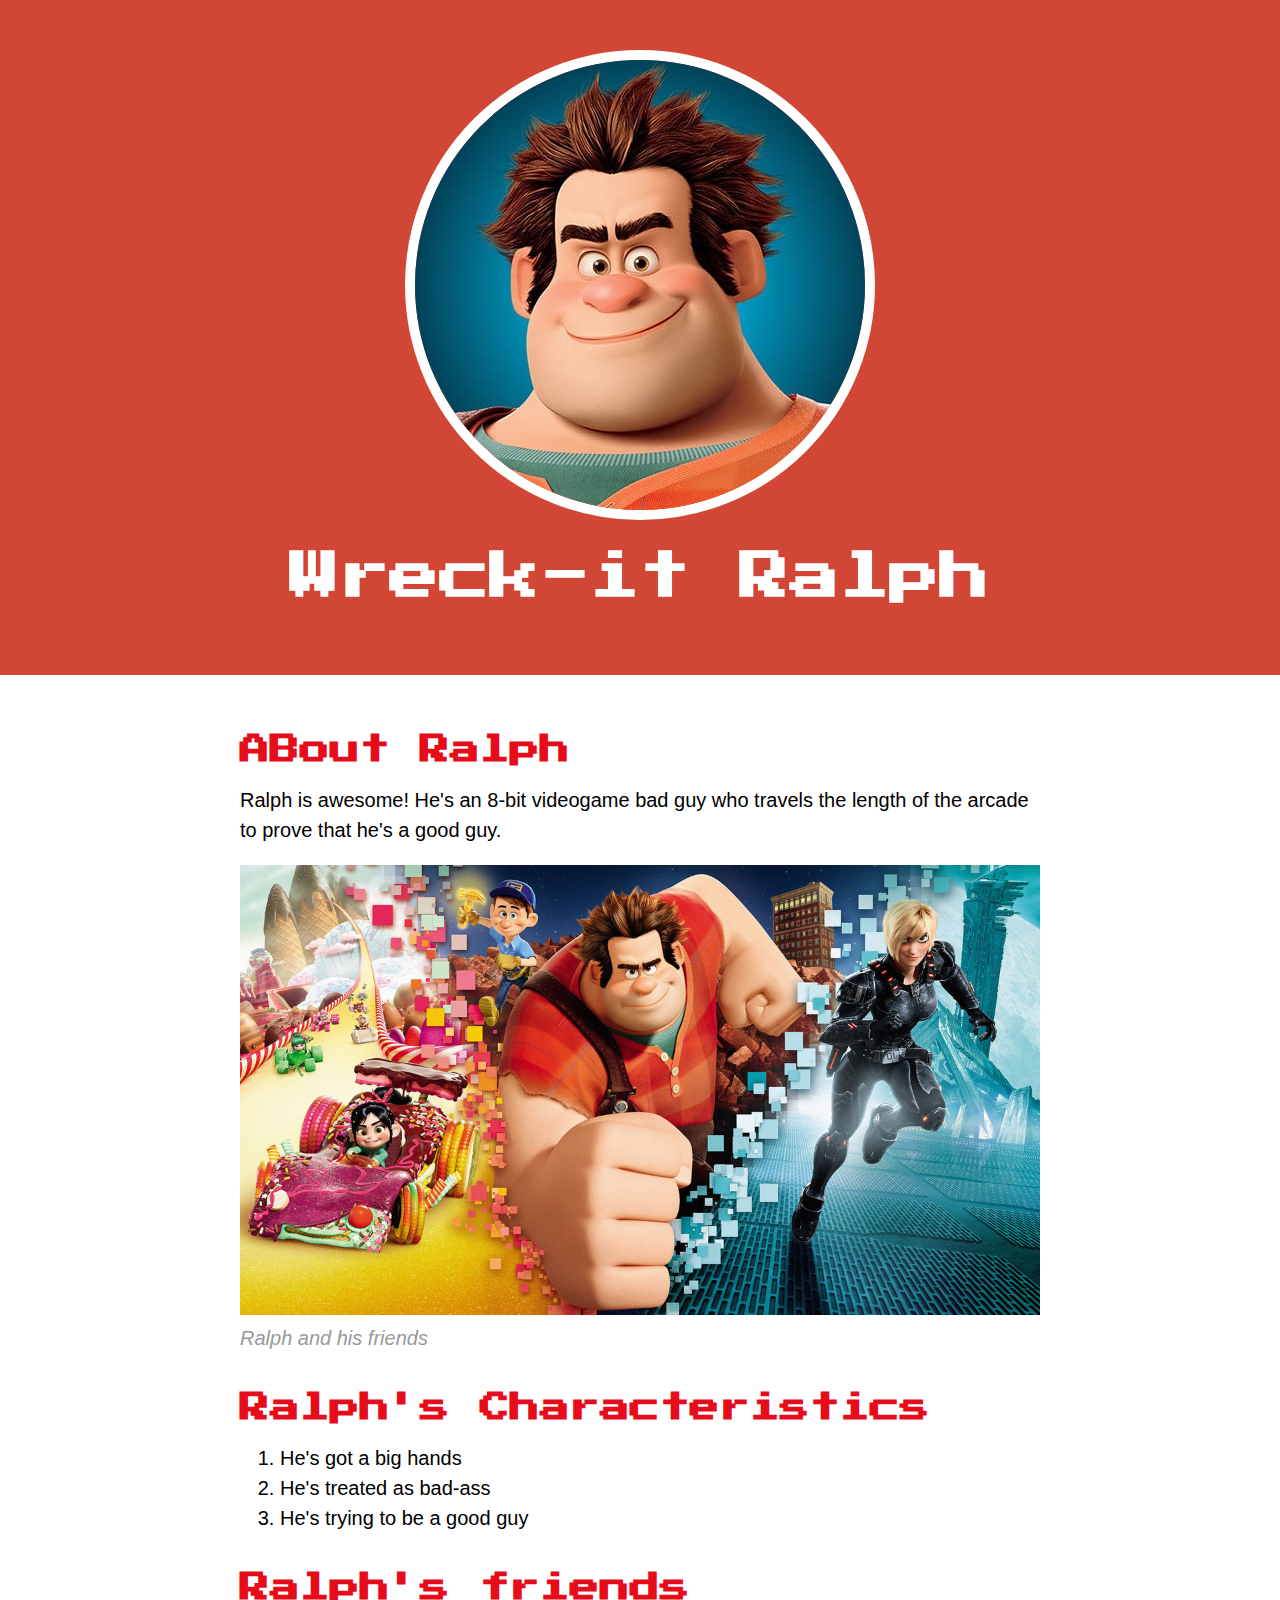
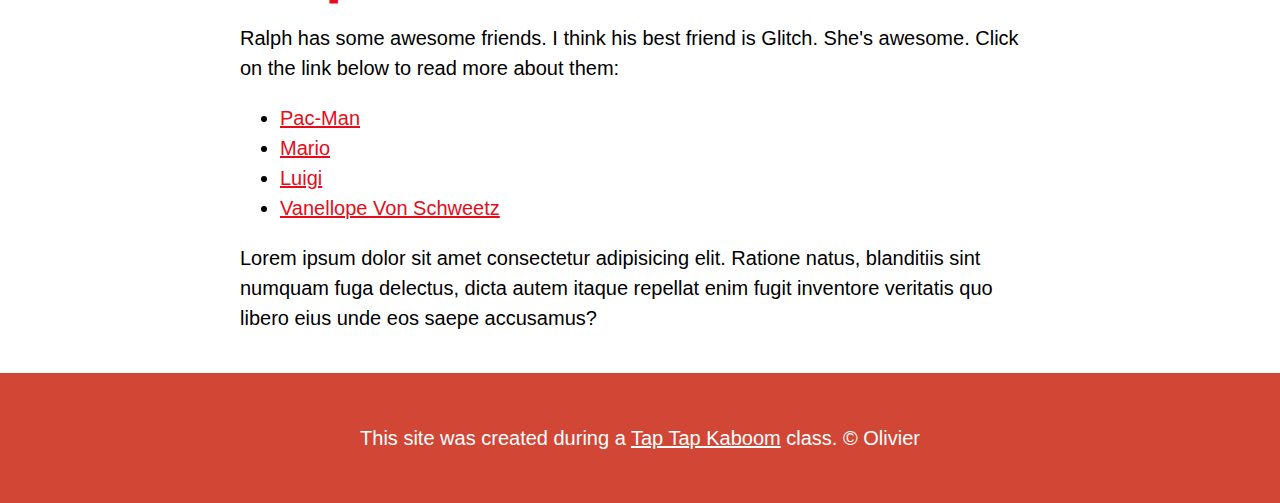
<file: index.html>
<!DOCTYPE html>
<html lang="en">
<head>
    <meta charset="UTF-8">
    <meta http-equiv="X-UA-Compatible" content="IE=edge">
    <meta name="viewport" content="width=device-width, initial-scale=1.0">
    <title>Wreck-it Ralph</title>
    <link rel="icon" href="img/ralph-avatar.jpeg">
    <link href="https://fonts.googleapis.com/css2?family=Press+Start+2P&display=swap" rel="stylesheet">
    <link rel="stylesheet" type="text/css" href="css/hero.css">
</head>
<body>
    <header>
        <!--header element-->
        <img src="img/ralph-avatar.jpeg">
        <h1>Wreck-it Ralph</h1>

    </header>

    <!-- main element -->
    <main>
        <h2>ABout Ralph</h2>
        <p>Ralph is awesome! He's an 8-bit videogame bad guy who travels the length of the arcade to prove that he's a good guy.</p>
        <img src="img/ralph-big.jpg">
        <p class="caption">Ralph and his friends</p>

        <!-- Characteristics -->
        <h2>Ralph's Characteristics</h2>
        <ol>
            <li>He's got a big hands</li>
            <li>He's treated as bad-ass</li>
            <li>He's trying to be a good guy</li>
        </ol>


        <!-- Friends -->
        <h2>Ralph's friends</h2>
        <p>Ralph has some awesome friends. I think his best friend is Glitch. She's awesome. Click on the link below to read more about them:</p>
        <ul>
            <li><a target="_blank" href="https://en.wikipedia.org/wiki/Pac-Man">Pac-Man</a></li>
            <li><a target="_blank" href="https://en.wikipedia.org/wiki/Mario">Mario</a></li>
            <li><a target="_blank" href="https://en.wikipedia.org/wiki/Luigi">Luigi</a></li>
            <li><a target="_blank" href="https://disney.fandom.com/wiki/Vanellope_von_Schweetz">Vanellope Von Schweetz</a></li>
        </ul>

        <p>
            Lorem ipsum dolor sit amet consectetur adipisicing elit. Ratione natus, blanditiis sint numquam fuga delectus, dicta autem itaque repellat enim fugit inventore veritatis quo libero eius unde eos saepe accusamus?
        </p>
    </main>

    <!-- Footer element -->
    <footer>
        <p>This site was created during a <a href="https://tapkaboom.com">Tap Tap Kaboom</a> class. &copy; Olivier</p>
    </footer>

    
    
</body>
</html>
</file>
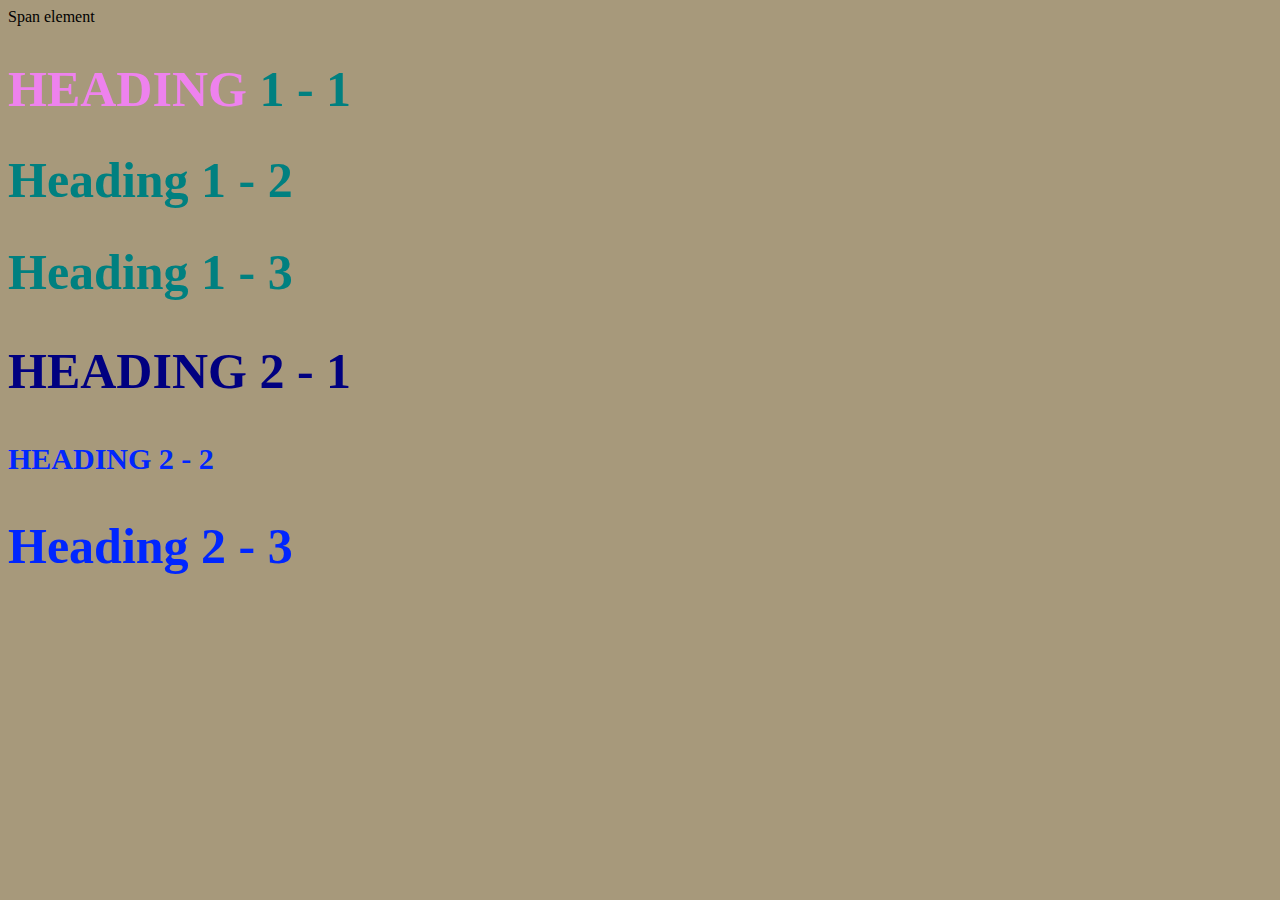
<file: style-test.html>
<!DOCTYPE html>
<html lang="en">
<head>
    <meta charset="UTF-8">
    <meta http-equiv="X-UA-Compatible" content="IE=edge">
    <meta name="viewport" content="width=device-width, initial-scale=1.0">
    <title>Style test</title>
    <link rel="stylesheet" type="text/css" href="css/test.css">
    
</head>
<body>
    <span>Span element</span>
    <h1 class="uppercase"><span>Heading</span> 1 - 1</h1>
    <h1 class="big">Heading 1 - 2</h1>
    <h1>Heading 1 - 3</h1>
    <h2 class="big uppercase">Heading 2 - 1</h1>
    <h2 class="uppercase">Heading 2 - 2</h1>
    <h2 class="big">Heading 2 - 3</h1>
    
</body>
</html>
</file>
<file: css/hero.css>
body{
    margin: 0;
    font-family: Arial, Helvetica, sans-serif;
    font-size: 20px;
    line-height: 30px;
}

header{
    background-color: #d14635;
    text-align: center;
    padding-top: 50px;
    padding-bottom: 50px;
}

h1, h2{
    font-family: 'Press Start 2P', cursive;
}

header h1{
    color: white;
    font-size: 50px;
}

header img{
    border-radius: 300px;
    border: 10px solid white;
}

main{
    max-width: 800px;
    margin: 0 auto;
    padding: 20px;
}

main img{
    max-width: 100%;

}

h2{
    font-size: 30px;
    color: #e70c19;
    margin: 40px 0 10px;
}

a{
    color: #e70c19;
}

a:hover{
    color: white;
    background-color: #483a94;
}

footer{
    background-color: #d14635;
    text-align: center;
    color: white;
    padding: 50px;
}

footer p{
    margin: 0;
}

footer a{
    color: white;
}

footer a:hover{
    opacity: 0.5;
    background-color: transparent;
}

p.caption{
    color: #999999;
    font-style: italic;
    margin-top: 0;
}
</file>
<file: css/test.css>
body{
    background-color: rgb(167, 153, 123);
}

h1{
    font-size: 50px;
    color: teal;
}
h2{
    color: rgb(82, 212, 42);
    font-size: 30px;
}
h2{
    color: rgb(0, 38, 255);
}

.big{
    font-size: 50px;
}
.uppercase{
    text-transform: uppercase;
}

.big.uppercase{
    color: navy;
}
h1 span{
    color: violet;
}
</file>
